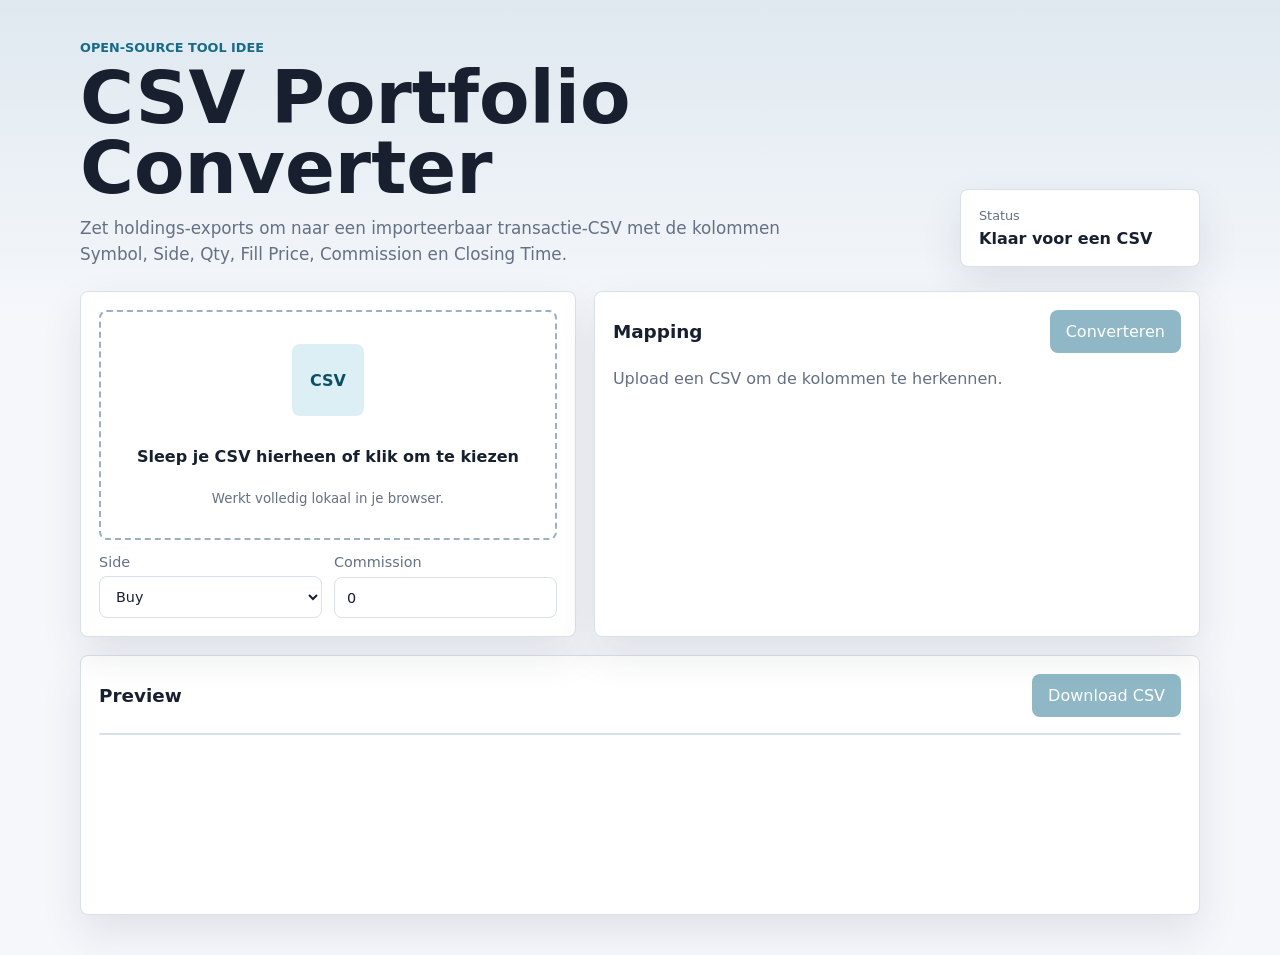
<file: index.html>
<!doctype html>
<html lang="nl">
  <head>
    <meta charset="utf-8" />
    <meta name="viewport" content="width=device-width, initial-scale=1" />
    <title>CSV Portfolio Converter</title>
    <link rel="stylesheet" href="styles.css" />
  </head>
  <body>
    <main class="app-shell">
      <section class="hero">
        <div>
          <p class="eyebrow">Open-source tool idee</p>
          <h1>CSV Portfolio Converter</h1>
          <p class="intro">
            Zet holdings-exports om naar een importeerbaar transactie-CSV met
            de kolommen Symbol, Side, Qty, Fill Price, Commission en Closing Time.
          </p>
        </div>
        <div class="status-card" aria-live="polite">
          <span class="status-label">Status</span>
          <strong id="statusText">Klaar voor een CSV</strong>
        </div>
      </section>

      <section class="tool-grid">
        <div class="panel upload-panel">
          <label class="dropzone" id="dropzone">
            <input id="fileInput" type="file" accept=".csv,text/csv" />
            <span class="upload-icon" aria-hidden="true">CSV</span>
            <strong>Sleep je CSV hierheen of klik om te kiezen</strong>
            <small>Werkt volledig lokaal in je browser.</small>
          </label>

          <div class="settings">
            <label>
              Side
              <select id="sideSelect">
                <option value="Buy">Buy</option>
                <option value="Sell">Sell</option>
              </select>
            </label>
            <label>
              Commission
              <input id="commissionInput" type="number" min="0" step="0.01" value="0" />
            </label>
          </div>
        </div>

        <div class="panel">
          <div class="panel-heading">
            <h2>Mapping</h2>
            <button id="convertButton" type="button" disabled>Converteren</button>
          </div>
          <div id="mappingList" class="mapping-list">
            <p class="empty">Upload een CSV om de kolommen te herkennen.</p>
          </div>
        </div>
      </section>

      <section class="panel preview-panel">
        <div class="panel-heading">
          <h2>Preview</h2>
          <button id="downloadButton" type="button" disabled>Download CSV</button>
        </div>
        <div class="table-wrap">
          <table id="previewTable">
            <thead></thead>
            <tbody></tbody>
          </table>
        </div>
      </section>
    </main>

    <script src="app.js"></script>
  </body>
</html>
</file>
<file: styles.css>
:root {
  color-scheme: light;
  --bg: #f5f7fb;
  --panel: #ffffff;
  --text: #18202f;
  --muted: #657083;
  --line: #d9e0ea;
  --accent: #176b87;
  --accent-strong: #0f4f63;
  --good: #1f7a4d;
  --warn: #b86500;
  --shadow: 0 18px 40px rgba(36, 48, 69, 0.1);
}

* {
  box-sizing: border-box;
}

body {
  margin: 0;
  min-height: 100vh;
  font-family:
    Inter, ui-sans-serif, system-ui, -apple-system, BlinkMacSystemFont, "Segoe UI",
    sans-serif;
  color: var(--text);
  background:
    linear-gradient(180deg, rgba(23, 107, 135, 0.1), transparent 320px),
    var(--bg);
}

button,
input,
select {
  font: inherit;
}

button {
  border: 0;
  border-radius: 8px;
  padding: 0.75rem 1rem;
  color: #fff;
  background: var(--accent);
  cursor: pointer;
}

button:hover:not(:disabled) {
  background: var(--accent-strong);
}

button:disabled {
  cursor: not-allowed;
  opacity: 0.48;
}

.app-shell {
  width: min(1120px, calc(100% - 32px));
  margin: 0 auto;
  padding: 40px 0;
}

.hero {
  display: grid;
  grid-template-columns: 1fr auto;
  gap: 24px;
  align-items: end;
  margin-bottom: 24px;
}

.eyebrow {
  margin: 0 0 8px;
  color: var(--accent);
  font-weight: 700;
  text-transform: uppercase;
  font-size: 0.8rem;
}

h1,
h2,
p {
  margin-top: 0;
}

h1 {
  margin-bottom: 12px;
  font-size: clamp(2rem, 7vw, 4.6rem);
  line-height: 0.95;
  letter-spacing: 0;
}

h2 {
  margin-bottom: 0;
  font-size: 1.15rem;
}

.intro {
  max-width: 740px;
  margin-bottom: 0;
  color: var(--muted);
  font-size: 1.05rem;
  line-height: 1.55;
}

.status-card,
.panel {
  background: var(--panel);
  border: 1px solid var(--line);
  border-radius: 8px;
  box-shadow: var(--shadow);
}

.status-card {
  min-width: 240px;
  padding: 18px;
}

.status-label {
  display: block;
  margin-bottom: 6px;
  color: var(--muted);
  font-size: 0.8rem;
}

.tool-grid {
  display: grid;
  grid-template-columns: minmax(280px, 0.9fr) minmax(320px, 1.1fr);
  gap: 18px;
  margin-bottom: 18px;
}

.panel {
  padding: 18px;
}

.panel-heading {
  display: flex;
  gap: 14px;
  align-items: center;
  justify-content: space-between;
  margin-bottom: 16px;
}

.dropzone {
  display: grid;
  place-items: center;
  min-height: 230px;
  padding: 24px;
  border: 2px dashed #9cb1bf;
  border-radius: 8px;
  text-align: center;
  cursor: pointer;
  transition:
    border-color 140ms ease,
    background 140ms ease;
}

.dropzone:hover,
.dropzone.is-dragging {
  border-color: var(--accent);
  background: #eef7fa;
}

.dropzone input {
  position: absolute;
  opacity: 0;
  pointer-events: none;
}

.upload-icon {
  display: grid;
  place-items: center;
  width: 72px;
  height: 72px;
  margin-bottom: 14px;
  border-radius: 8px;
  color: var(--accent-strong);
  background: #dceff5;
  font-weight: 800;
}

.dropzone small {
  display: block;
  margin-top: 8px;
  color: var(--muted);
}

.settings {
  display: grid;
  grid-template-columns: 1fr 1fr;
  gap: 12px;
  margin-top: 14px;
}

.settings label {
  display: grid;
  gap: 6px;
  color: var(--muted);
  font-size: 0.9rem;
}

.settings input,
.settings select {
  width: 100%;
  border: 1px solid var(--line);
  border-radius: 8px;
  padding: 0.7rem 0.75rem;
  color: var(--text);
  background: #fff;
}

.mapping-list {
  display: grid;
  gap: 10px;
}

.mapping-row {
  display: grid;
  grid-template-columns: 1fr auto 1fr;
  gap: 10px;
  align-items: center;
  padding: 10px;
  border: 1px solid var(--line);
  border-radius: 8px;
}

.mapping-row code {
  overflow-wrap: anywhere;
  padding: 6px 8px;
  border-radius: 6px;
  background: #f1f4f8;
}

.mapping-row span {
  color: var(--muted);
}

.empty {
  margin: 0;
  color: var(--muted);
}

.preview-panel {
  min-height: 260px;
}

.table-wrap {
  overflow: auto;
  border: 1px solid var(--line);
  border-radius: 8px;
}

table {
  width: 100%;
  min-width: 720px;
  border-collapse: collapse;
  background: #fff;
}

th,
td {
  padding: 11px 12px;
  border-bottom: 1px solid var(--line);
  text-align: left;
  white-space: nowrap;
}

th {
  background: #edf3f6;
  color: #263448;
  font-size: 0.82rem;
}

tr:last-child td {
  border-bottom: 0;
}

@media (max-width: 780px) {
  .app-shell {
    width: min(100% - 24px, 1120px);
    padding: 24px 0;
  }

  .hero,
  .tool-grid,
  .settings {
    grid-template-columns: 1fr;
  }

  .status-card {
    min-width: 0;
  }

  h1 {
    font-size: 2.45rem;
  }
}
</file>
